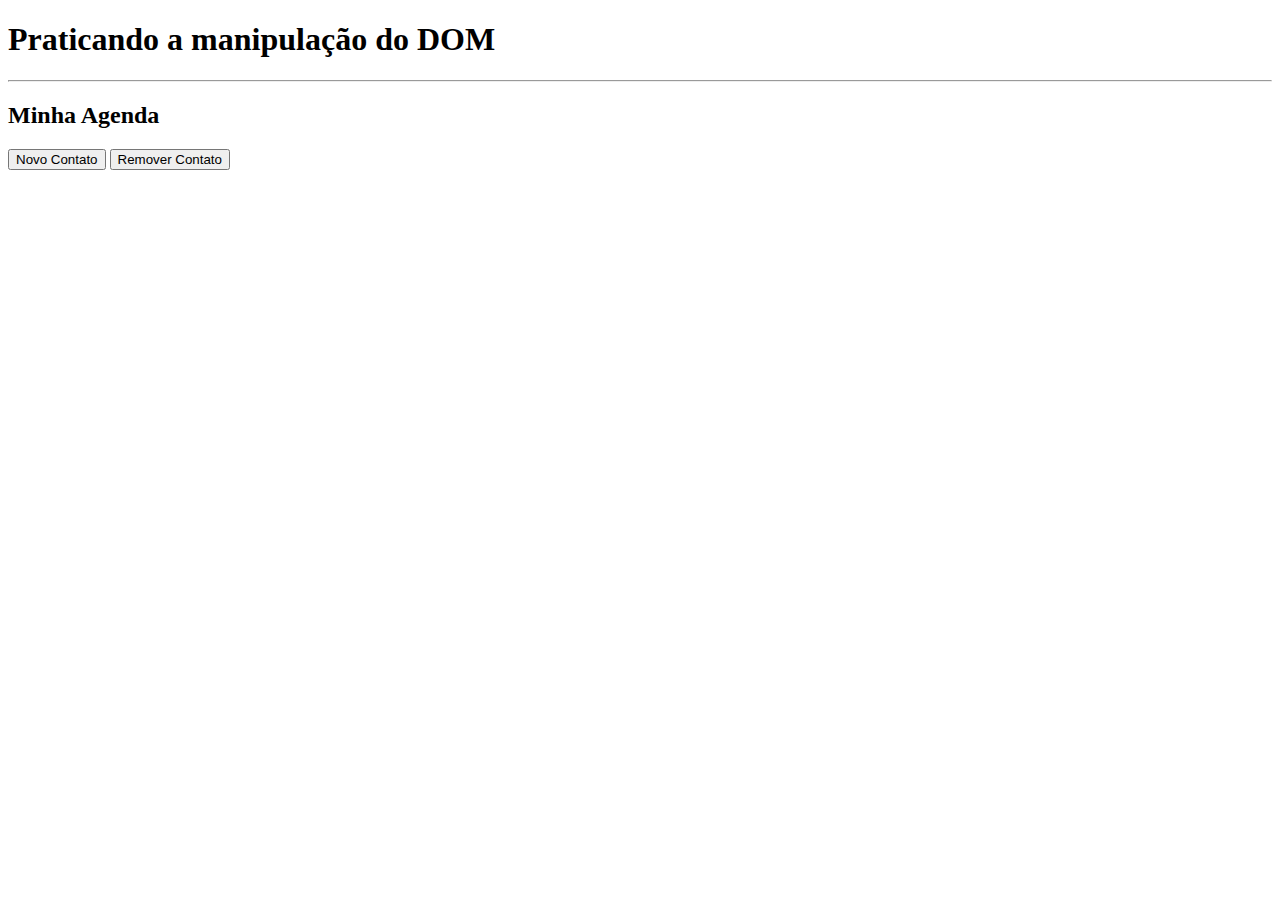
<file: index.html>
<!DOCTYPE html>
<html lang="en">
<head>
  <meta charset="UTF-8">
  <meta http-equiv="X-UA-Compatible" content="IE=edge">
  <meta name="viewport" content="width= 1, initial-scale=1.0">
  <title> Praticando a manipulação do DOM</title>
</head>
<body>
  <h1>Praticando a manipulação do DOM</h1>
  <hr>

  <h2>Minha Agenda</h2>
  <button onclick="addContact()">Novo Contato</button>
  <button onclick="removeContact()">Remover Contato</button>

  <section id="contacts-list"></section>
  <script src="index.js"></script>
</body>
</html>
</file>
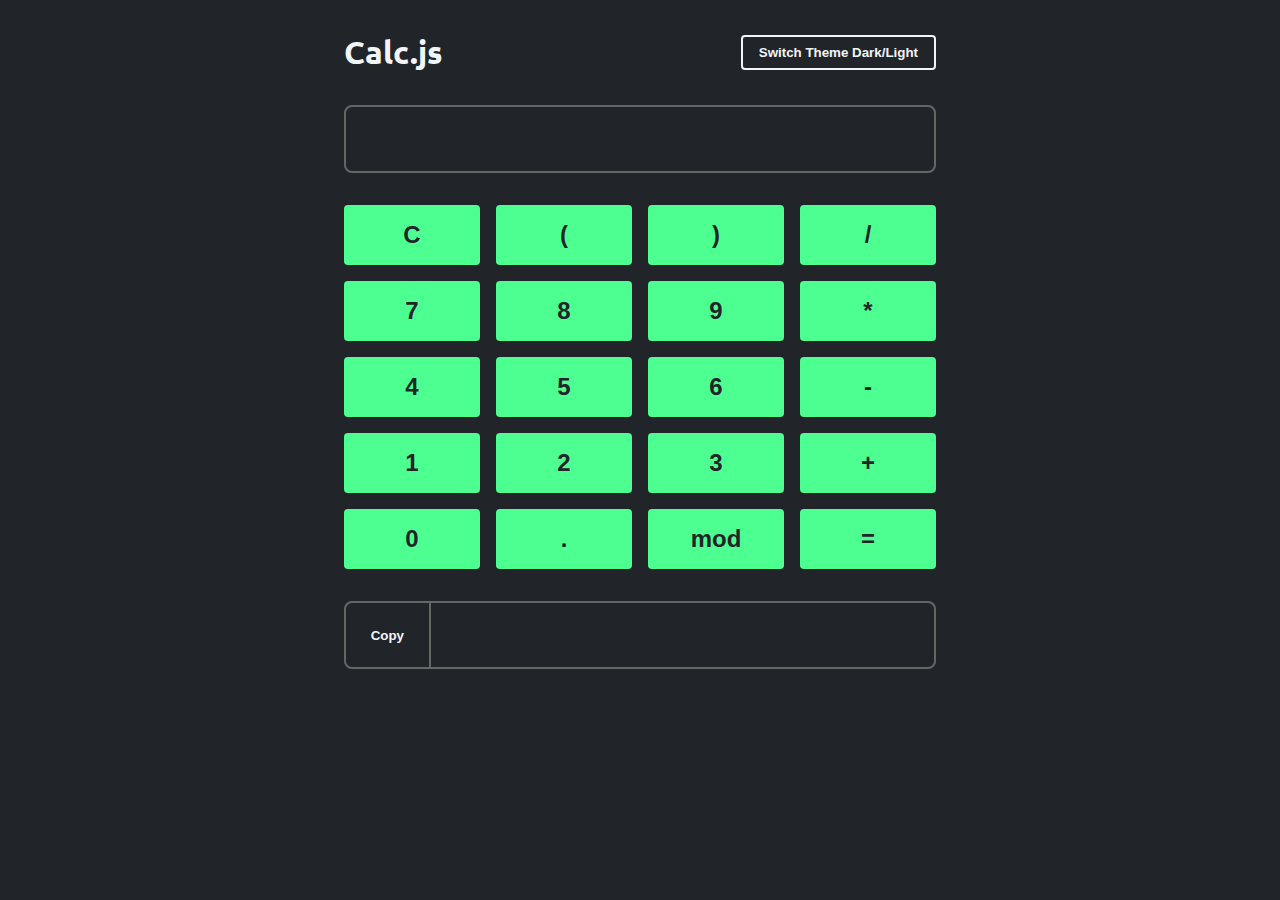
<file: CALCULADORA.JS/index.html>
<!DOCTYPE html>
<html lang="en">
<head>
  <meta charset="UTF-8">
  <meta http-equiv="X-UA-Compatible" content="IE=edge">
  <meta name="viewport" content="width=device-width, initial-scale=1.0">
  <link rel="preconnect" href="https://fonts.googleapis.com">
  <link rel="preconnect" href="https://fonts.gstatic.com" crossorigin>
  <link href="https://fonts.googleapis.com/css2?family=Ubuntu:wght@400;700&display=swap" rel="stylesheet">
  <title>Projeto Prático Guiado 1</title>
  <link rel="stylesheet" href="style.css">
  <script src="index.js" defer></script>
</head>
<body>
  <main data-theme="dark">
    <header class="flex align-center justify-between">
      <h1>Calc.js</h1>
      <button id="themeSwitcher">Switch Theme Dark/Light</button>
    </header>
    <input type="text" id="input">
    <div id="keys">
      <button id="clear">C</button>
      <button class="charKey" data-value=" ( ">(</button>
      <button class="charKey" data-value=" ) ">)</button>
      <button class="charKey" data-value=" / ">/</button>
      <button class="charKey" data-value="7">7</button>
      <button class="charKey" data-value="8">8</button>
      <button class="charKey" data-value="9">9</button>
      <button class="charKey" data-value=" * ">*</button>
      <button class="charKey" data-value="4">4</button>
      <button class="charKey" data-value="5">5</button>
      <button class="charKey" data-value="6">6</button>
      <button class="charKey" data-value=" - ">-</button>
      <button class="charKey" data-value="1">1</button>
      <button class="charKey" data-value="2">2</button>
      <button class="charKey" data-value="3">3</button>
      <button class="charKey" data-value=" + ">+</button>
      <button class="charKey" data-value="0">0</button>
      <button class="charKey" data-value=".">.</button>
      <button class="charKey" data-value=" % ">mod</button>
      <button id="equal">=</button>
    </div>
    <section class="flex align-center justify-between">
      <button id="copyToClipboard">Copy</button>
      <input type="text" id="result" disabled>
    </section>
  </main>
</body>
</html>
</file>
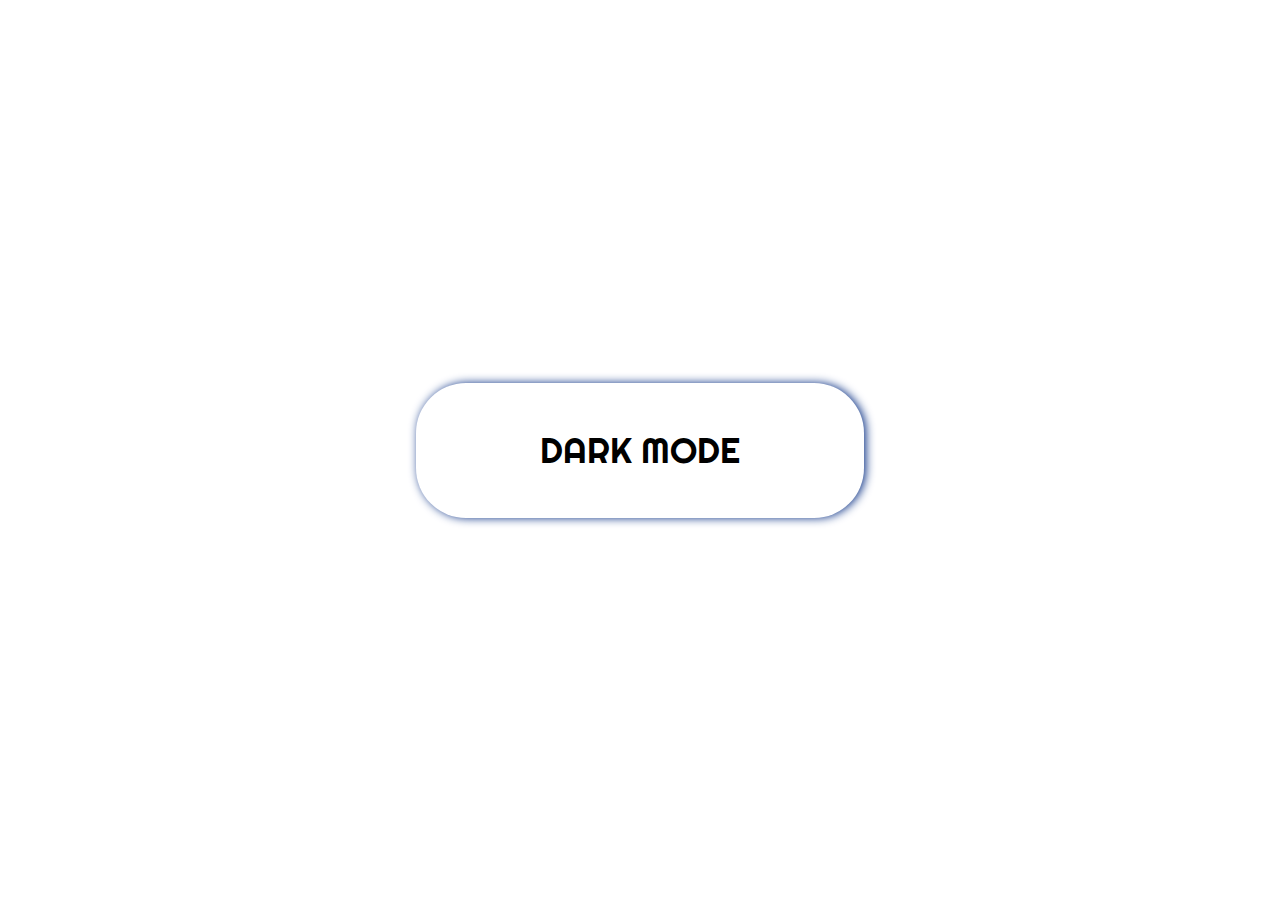
<file: SWITCH-BTN-THEME/index.html>
<!DOCTYPE html>
<html lang="en">
<head>
  <meta charset="UTF-8">
  <meta http-equiv="X-UA-Compatible" content="IE=edge">
  <meta name="viewport" content="width=device-width, initial-scale=1.0">
  <script src="index.js" defer></script>
  <link rel="stylesheet" href="style.css">
  <style>
    @import url('https://fonts.googleapis.com/css2?family=Righteous&display=swap');
  </style>
     <style>
      .is-light {background-color: #ffffff; color: #000000;}
      .is-dark {background-color: #000000; color: #ffffff;}
    </style>
  <title>Switch Button Theme</title>
</head>
<body class="is-light">
  <div id="switchBtn" role="button">
    <span role="button" id="spanBtn">DARK MODE</span>
  </div>
</body>
</html>
</file>
<file: CALCULADORA.JS/style.css>
* {
  box-sizing: border-box;
  margin: 0;
  padding: 0;
}

:root {
  --bg-color: #212529;
  --border-color: #666;
  --font-color: #f1f5f9;
  --primary-color: #4dff91;
  --error-color: #ff0043;
}

body {
  background-color: var(--bg-color);
  color: var(--font-color);
  font-family: "Ubuntu", sans-serif;
}

main {
  display: block;
  margin: 0 auto;
  max-width: 40rem;
  padding: 0 1.5rem 2.5rem;
  position: relative;
}

header {
  padding: 2rem 0;
}

#themeSwitcher {
  background-color: var(--bg-color);
  border: .125rem solid var(--font-color);
  color: var(--font-color);
}

#themeSwitcher:hover {
  background-color: var(--font-color);
  color: var(--bg-color);
}

button {
  background-color: var(--primary-color);
  border: none;
  border-radius: .25rem;
  font-weight: 700;
  padding: .5rem 1rem;
  transition: .15s;
}

input {
  background-color: var(--bg-color);
  border: 2px solid var(--border-color);
  border-radius: .5rem;
  color: var(--font-color);
  display: block;
  font-size: 1.75rem;
  margin: 0 auto;
  padding: 1rem;
  text-align: end;
  width: 100%;
}

#keys {
  display: grid;
  grid-template-columns: 1fr 1fr 1fr 1fr;
  gap: 1rem;
  margin: 2rem 0;
}

#keys button {
  color: var(--bg-color);
  cursor: pointer;
  font-size: 1.5rem;
  padding: 1rem;
}

#keys button:hover {
  filter: brightness(0.8);
}

#result {
  border-width: 2px 2px 2px 0;
  border-radius: 0 .5rem .5rem 0;
}

#copyToClipboard {
  background-color: transparent;
  border: solid var(--border-color);
  border-width: 2px;
  border-radius: .5rem 0 0 .5rem;
  color: var(--font-color);
  cursor: pointer;
  display: block;
  height: 4.25rem;
  width: 6rem;
}

.flex {
  display: flex;
}

.align-center {
  align-items: center;
}

.justify-between {
  justify-content: space-between;
}

.error {
  background-color: var(--error-color);
}

.success {
  border-color: var(--primary-color) !important;
  color: var(--primary-color) !important;
}
</file>
<file: SWITCH-BTN-THEME/style.css>
*{
  padding: 0;
  margin: 0;
  box-sizing: border-box;
}
body{
  min-height: 100vh;
  padding: 0;
  display: flex;
  align-items: center;
  justify-content: center;
}
#switchBtn{
  display: flex;
  align-items: center;
  justify-content: center;
  width: 35%;
  cursor: pointer;
  height: 15vh;
  border-radius: 50px;
  box-shadow: 2px 0px 10px #0c3285;
  font-family: 'Righteous', cursive;
  font-size: 35px;
}
@media (max-width: 630px) {
  body {
    padding: 20px;
  }

  #switchBtn {
    width: 70%;
    font-size: 25px;
  }
}
@media (max-width: 260px) {
  body {
    padding: 10px;
  }

  #switchBtn {
    width: 80%;
    font-size: 20px;
  }
}
</file>
